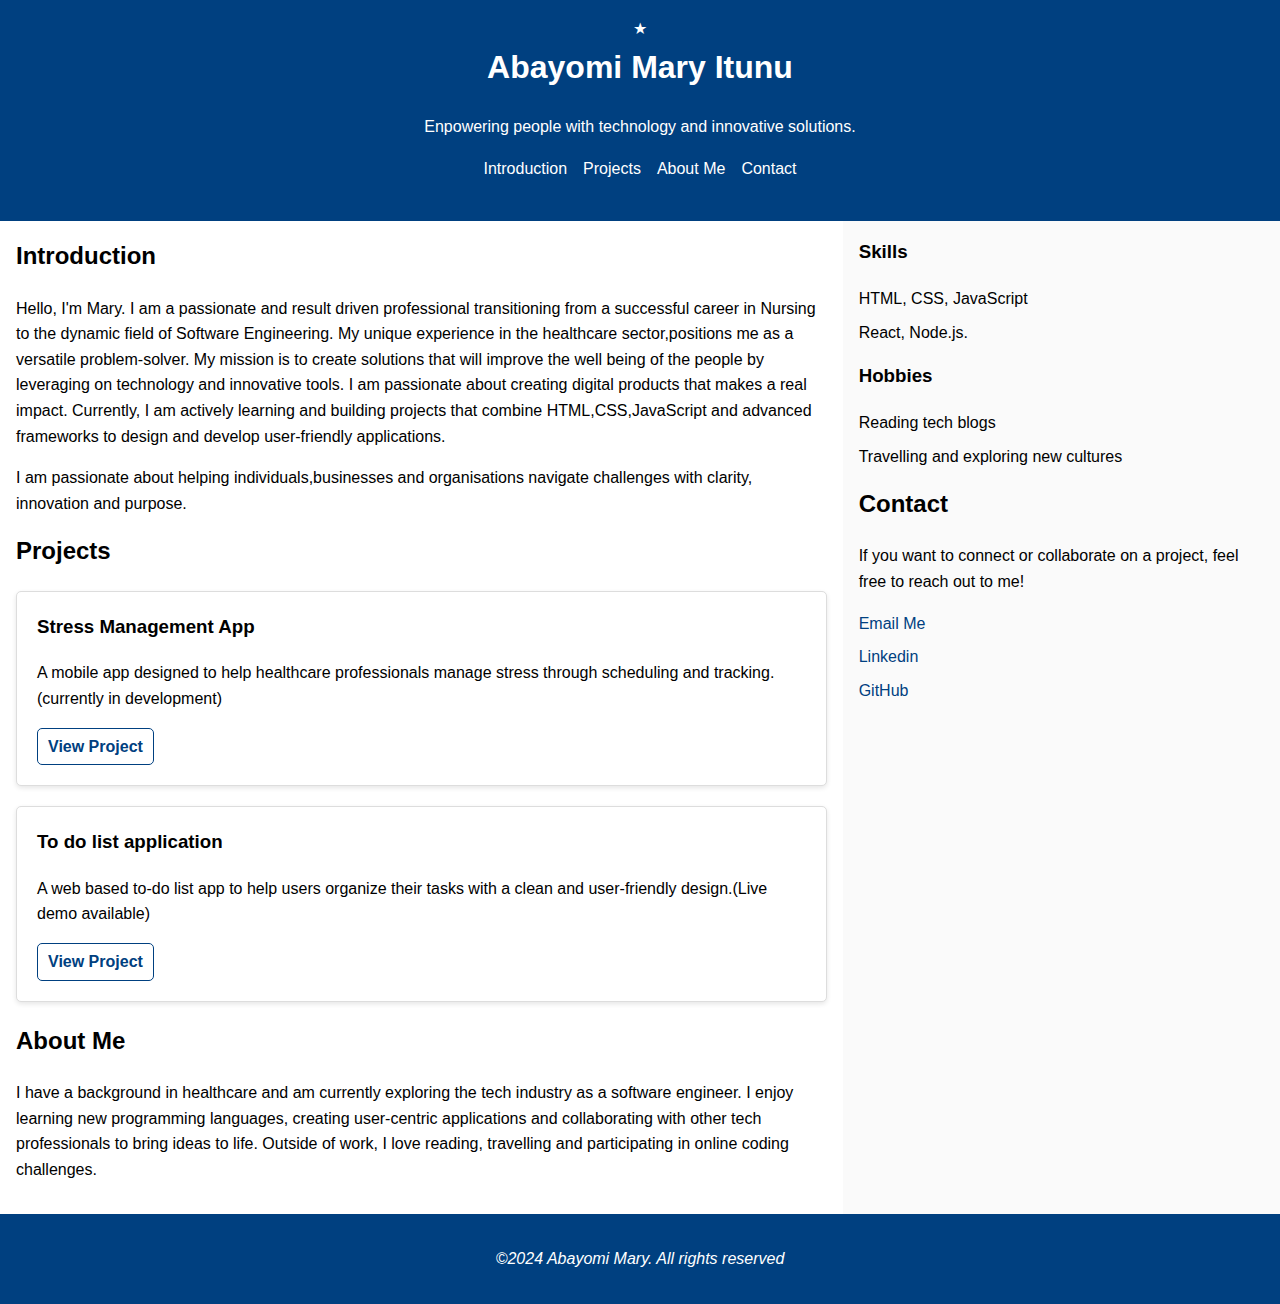
<file: css_basic/index.html>
<!DOCTYPE html>
<html lang="en">
<head>
    <meta charset="utf-8">
    <meta name="viewport" content="width=device-width, initial-scale=1.0">
    <title>Abayomi Mary- Personal Portfolio</title>
    <link rel="stylesheet" href="styles.css">
</head>
<body class="works_on_smartphone">
    <header>
        <span class="logo">&#9733;</span>
        <h1>Abayomi Mary Itunu</h1>
        <p>Enpowering people with technology and innovative solutions.</p>
    <!--Navigation Bar-->
        <nav>
            <ul>
            <li><a href="#introduction">Introduction</a></li>
            <li><a href="#projects">Projects</a></li>
            <li><a href="#about me">About Me</a></li>
            <li><a href="#contact">Contact</a></li>
        </ul>
    </nav>
    </header>
    <main>
        <article>
    <!--introduction-->
        <section id="introduction">
            <h2>Introduction</h2>
            <p> Hello, I'm Mary. I am a passionate and result driven professional transitioning from a successful career in Nursing to the dynamic field of Software Engineering. My unique experience in the healthcare sector,positions me as a versatile problem-solver. My mission is to create solutions that will improve the well being of the people by leveraging on technology and innovative tools. I am passionate about creating digital products that makes a real impact. Currently, I am actively learning and building projects that combine HTML,CSS,JavaScript and advanced frameworks to design and develop user-friendly applications.</p>
    <p> I am passionate about helping individuals,businesses and organisations navigate challenges with clarity, innovation and purpose.</p>
    </section>
        

        <!--Projects section-->
        <section id="projects">
            <h2>Projects</h2>
            <!--Project 1-->
            <article class="project">
                <h3>Stress Management App</h3>
            <p> A mobile app designed to help healthcare professionals manage stress through scheduling and tracking. (currently in development)</p>
        <a href="https://github.com/abayomi-mary-dev/stressmgt app" target="_blank">View Project</a>
    </article>

    <!--Project 2-->
    <article class="project"><h3>To do list application</h3>
    <p> A web based to-do list app to help users organize their tasks with a clean and user-friendly design.(Live demo available)</p>
    <a href="https://www.figma.com/proto/IQHvQBZ4YaruE4BnYNP3Gj/My-To-do-List?node-id=2-29&t=DdlVWMoFxlzbwGmb-1" target="_blank">View Project</a>
</article>
        </section>

        <!--About me section-->
        <section id="about">
            <h2>About Me</h2>
            <p> I have a background in healthcare and am currently exploring the tech industry as a software engineer. I enjoy learning new programming languages, creating user-centric applications and collaborating with other tech professionals to bring ideas to life. Outside of work, I love reading, travelling and participating in online coding challenges.</p>
        </section>
        </article>

        <aside>
            <!--skills section-->
            <section>
            <h3>Skills</h3>
            <ul>
                <li>HTML, CSS, JavaScript</li>
            <li>React, Node.js.</li>
        </ul>
            </section>

            <!--hobbies section-->
            <section>
        <h3>Hobbies</h3>
        <ul>
            <li>Reading tech blogs</li>
            <li>Travelling and exploring new cultures</li>
        </ul>
        </section>

        <!--Contact Section-->
        <section id="contact">
            <h2>Contact</h2>
            <p>If you want to connect or collaborate on a project, feel free to reach out to me!</p>
            <ul>
                <li><a href="mailto:abayomimary505@gmail.com">Email Me</a></li>
                <li><a href="www.linkedin.com/in/abayomimary" target="_blank">Linkedin</a></li>
                <li><a href="https://github.com/abayomi-mary-dev" target="_blank">GitHub</a></li>
            </ul>
        </section>
        </aside>
    </main>

            <!--footer section-->
    <footer>
        <p>&copy;2024 Abayomi Mary. All rights reserved</p>
    </footer>
</body>
</html>
</file>
<file: css_basic/styles.css>
body {
    display: flex;
    flex-direction: column;
    margin: 0;
    font-family: Arial, Helvetica, sans-serif;
    line-height: 1.6;
}

header {
    background-color: #004080;
    color: white;
    padding: 1rem;
    text-align: center;
}
nav ul{
    list-style-type: none;
    padding: 0;
    display: flex;
    justify-content: center;
    gap: 1rem;
}
nav a {
    text-decoration: none;
    color: white;
}
nav a:hover {
    text-decoration: underline;
}
main {
    display: flex;
    flex-direction: row;
    flex: auto;
}
article{
    flex: 2;
    padding: 1rem;
    overflow-y: auto;
}
.project {
    background-color: #fff;
    border: 1px solid #ddd;
    border-radius: 5px;
    padding: 20px;
    margin-bottom: 20px;
    box-shadow: 0 2px 5px rgba(0,0,0,0.1);
}

.project a{
    display: inline-block;
    color: #004080;
    font-weight: bold;
    border: 1px solid #004080;
    padding: 5px 10px;
    border-radius: 5px;
    transition: background-color 0.3s ease, color 0.3s ease;
}
.project a:hover{
    background-color: #004080;
    color: #fff;
}
aside {
    flex: 1;
    padding: 1rem;
    background-color: #fafafa;
    overflow-y: auto;
}
footer{
    background-color: #004080;
    color: white;
    text-align: center;
    padding: 1rem;
    font-style: italic;
}
h1,h2,h3 {
    margin-top: 0;
}
ul{
    list-style-type:none ;
    padding: 0;
}
ul li {
    margin-bottom: 0.5rem;
}
a {
    color: #004080;
    text-decoration: none;
}
/*responsive design */
@media (max-width:768px)  {
    main {
        flex-direction: column;
    }
    aside {
        flex: auto;
    }
}
</file>
